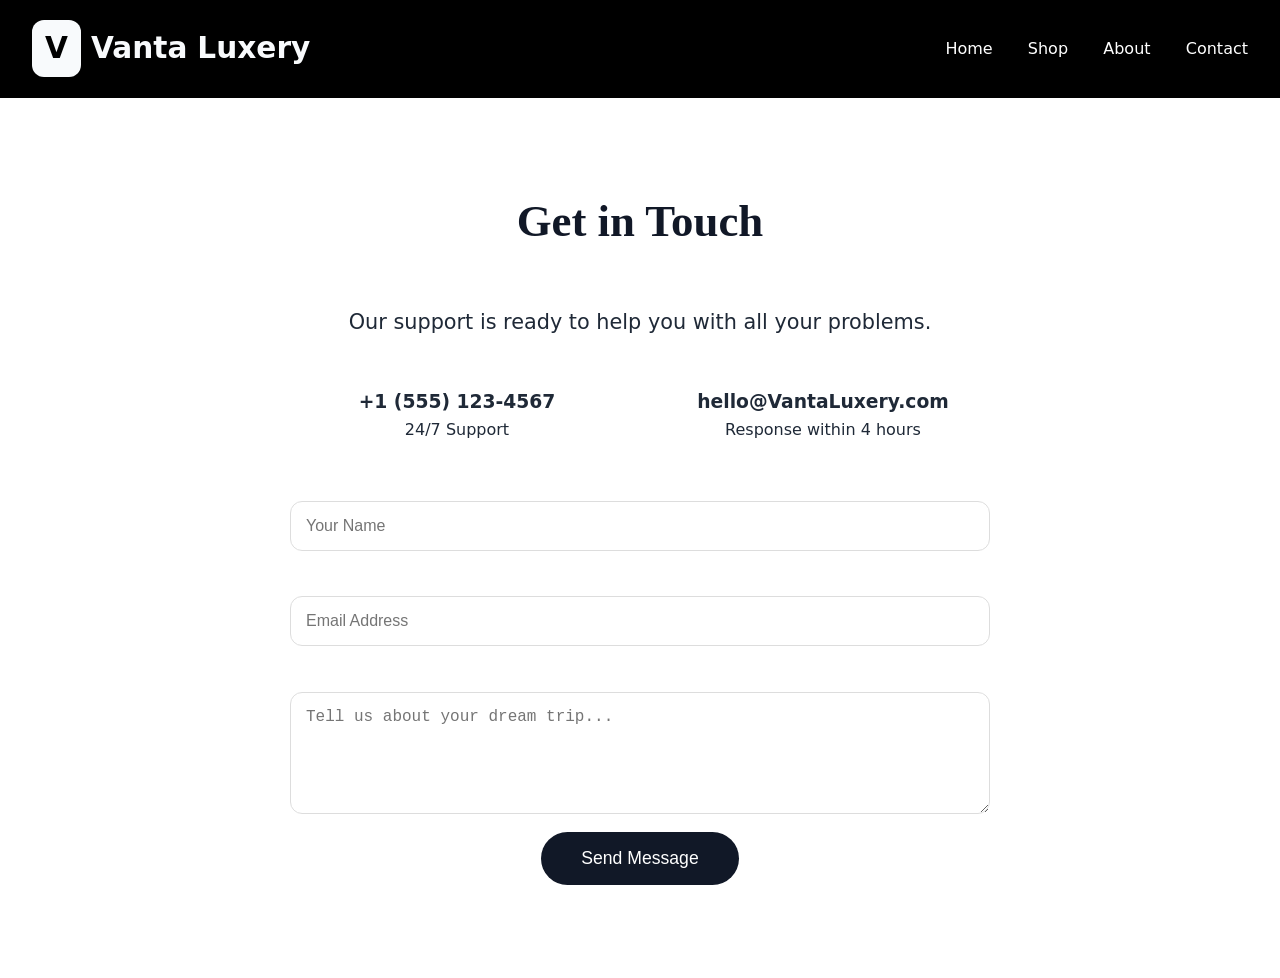
<file: contact.html>
<!DOCTYPE html>
<html lang="en">
<head>
    <meta charset="UTF-8">
    <meta name="viewport" content="width=device-width, initial-scale=1.0">
    <title>Contact Us - Vanta</title>
    <link rel="stylesheet" href="css/style.css">
</head>
<body>

    <nav>
        <div class="nav-container">
            <a href="index.html" class="logo">
                <span class="logo-icon">V</span>
                Vanta <span>Luxery</span>
            </a>

            <ul class="nav-links">
                <li><a href="index.html">Home</a></li>
                <li><a href="shop.html">Shop</a></li>
                <li><a href="about.html">About</a></li>
                <li><a href="contact.html">Contact</a></li>
            </ul>
        </div>
    </nav>

    <section class="section">
        <h2 class="section-title heading-font">Get in Touch</h2>

        <div style="max-width:700px; margin:0 auto; text-align:center;">

            <p style="font-size:1.3rem; margin-bottom:2rem;">
                Our support is ready to help you with all your problems.
            </p>

            <div style="display:grid; grid-template-columns:repeat(auto-fit, minmax(280px,1fr)); gap:2rem; margin-top:3rem;">

                <div>
                    <h3>+1 (555) 123-4567</h3>
                    <p>24/7 Support</p>
                </div>

                <div>
                    <h3>hello@VantaLuxery.com</h3>
                    <p>Response within 4 hours</p>
                </div>

            </div>

            <form id="contactForm" style="margin-top:3rem;">

                <input
                    type="text"
                    name="name"
                    id="name"
                    placeholder="Your Name"
                    required
                    style="width:100%; box-sizing:border-box; padding:15px; margin:10px 0; border-radius:12px;"
                >

                <span id="name_error" style="visibility:hidden; color:red;">
                    Please enter a valid name using letters only.
                </span>

                <input
                    type="email"
                    name="email"
                    id="email"
                    placeholder="Email Address"
                    required
                    style="width:100%; box-sizing:border-box; padding:15px; margin:10px 0; border-radius:12px;"
                >

                <span id="email_error" style="visibility:hidden; color:red;">
                    Please enter a valid email address.
                </span>

                <textarea
                    name="message"
                    id="message"
                    placeholder="Tell us about your dream trip..."
                    rows="5"
                    required
                    style="width:100%; box-sizing:border-box; padding:15px; margin:10px 0; border-radius:12px;"
                ></textarea>

                <button
                    type="submit"
                    style="padding:16px 40px; background:var(--primary); color:white; border:none; border-radius:9999px; font-size:1.1rem;"
                >
                    Send Message
                </button>

            </form>

        </div>
    </section>

    <script src="js/main-contact.js"></script>

</body>
</html>
</file>
<file: css/style.css>
:root {
    --primary: #111827;
    --dark: #111827;
    --light: #f8fafc;
    --gray: #64748b;
}

* {
    margin: 0;
    padding: 0;
    box-sizing: border-box;
}


body {
    font-family: 'Inter', system-ui, sans-serif;
    color: #1f2937;
    line-height: 1.6;

    opacity: 0;
    animation: pageFade 1s ease forwards;
}


nav {
    background: black;
    border-bottom: 1px solid black;
    position: sticky;
    top: 0;
    z-index: 1000;

    opacity: 0;
    transform: translateY(-20px);
    animation: navSlide 0.8s ease forwards;
}

.nav-container {
    max-width: 1280px;
    margin: 0 auto;
    padding: 1.25rem 2rem;
    display: flex;
    align-items: center;
    justify-content: space-between;
}

.logo {
    display: flex;
    align-items: center;
    gap: 10px;
    font-size: 1.85rem;
    font-weight: 700;
    text-decoration: none;
    color: var(--light);
}

.logo-icon {
    background: var(--light);
    color: black;
    padding: 5px 13px;
    border-radius: 12px;
    font-weight: bold;
}

.nav-links {
    display: flex;
    gap: 2.2rem;
    list-style: none;
}

.nav-links a {
    text-decoration: none;
    color: white;
    font-weight: 500;
    transition: color 0.3s;
}

.nav-links a:hover {
    color: var(--primary);
}

.buy-btn {
    background: var(--light);
    color: black;
    padding: 12px 28px;
    border-radius: 9999px;
    border: none;
    font-weight: 600;
    cursor: pointer;
    transition: all 0.3s;
}

.buy-btn:hover {
    background: grey;
    transform: translateY(-2px);
}


.hero {
    height: 100vh;
    min-height: 650px;
    background: linear-gradient(rgba(0,0,0,0.45), rgba(0,0,0,0.55)), 
                url('https://static.nike.com/a/images/w_1920,c_limit/19d8bf5c-d311-465d-b862-50757bcdf562/the-best-winter-workout-clothes-by-nike.jpg') center/cover no-repeat;
    display: flex;
    align-items: center;
    color: white;
    position: relative;
}

.hero-content {
    max-width: 1100px;
    margin: 0 auto;
    padding: 0 2rem;
    text-align: center;

    opacity: 0;
    transform: translateY(40px);
    animation: heroReveal 1.2s ease forwards;
    animation-delay: 0.3s;
}

.heading-font {
    font-family: 'Playfair Display', serif;
}

.hero h1 {
    font-size: 4.5rem;
    line-height: 1.1;
    margin-bottom: 1rem;
}

.hero p {
    font-size: 1.4rem;
    max-width: 700px;
    margin: 0 auto 2.5rem;
}


.search-bar {
    background: white;
    border-radius: 9999px;
    padding: 20px;
    box-shadow: 0 25px 50px -12px rgba(0, 0, 0, 0.4);
    max-width: 920px;
    margin: 0 auto;
}

.search-grid {
    display: grid;
    grid-template-columns: repeat(auto-fit, minmax(200px, 1fr));
    gap: 10px;
}

.input-group {
    position: relative;
}

.input-group input {
    width: 100%;
    padding: 18px 20px 18px 50px;
    border: none;
    border-radius: 9999px;
    font-size: 1.05rem;
    outline: none;
    background: #f8fafc;
}

.input-group i {
    position: absolute;
    left: 20px;
    top: 50%;
    transform: translateY(-50%);
    color: #6b7280;
}

.search-btn {
    background: var(--primary);
    color: white;
    border: none;
    border-radius: 9999px;
    padding: 18px 40px;
    font-weight: 600;
    cursor: pointer;
    font-size: 1.1rem;
}



.section {
    padding: 5.5rem 2rem;
    max-width: 1280px;
    margin: 0 auto;
}

.section-title {
    font-size: 2.8rem;
    text-align: center;
    margin-bottom: 3rem;
    color: var(--dark);
}


.shop-grid {
    display: grid;
    grid-template-columns: repeat(auto-fit, minmax(310px, 1fr));
    gap: 2rem;
}

.dest-card {
    background: white;
    border-radius: 24px;
    overflow: hidden;
    box-shadow: 0 10px 15px -3px rgba(0, 0, 0, 0.1);
    transition: all 0.4s ease;
    cursor: pointer;

    opacity: 0;
    transform: translateY(40px);
    animation: cardReveal 0.8s ease forwards;
}


.dest-card:nth-child(1) {
    animation-delay: 0.2s;
}

.dest-card:nth-child(2) {
    animation-delay: 0.4s;
}

.dest-card:nth-child(3) {
    animation-delay: 0.6s;
}

.dest-card:nth-child(4) {
    animation-delay: 0.8s;
}

.dest-card:nth-child(5) {
    animation-delay: 1s;
}

.dest-card:nth-child(6) {
    animation-delay: 1.2s;
}

.dest-card:hover {
    transform: translateY(-15px);
    box-shadow: 0 25px 50px -12px rgba(0, 0, 0, 0.25);
}

.dest-card img {
    width: 100%;
    height: 260px;
    object-fit: cover;
    transition: transform 0.5s ease;
}

.dest-card:hover img {
    transform: scale(1.08);
}

.dest-content {
    padding: 1.8rem;
}

.dest-content h3 {
    margin-bottom: 0.5rem;
    font-size: 1.35rem;
}

.price-row {
    display: flex;
    justify-content: space-between;
    align-items: center;
    margin-top: 1.5rem;
}

.price {
    font-size: 1.85rem;
    font-weight: 700;
    color: var(--dark);
}

.btn-primary {
    background: #111827;
    color: white;
    padding: 12px 26px;
    border: none;
    border-radius: 9999px;
    cursor: pointer;
    font-weight: 500;
    transition: all 0.3s;
}

.btn-primary:hover {
    background: var(--primary);
}

.booking-container {
    max-width: 1100px;
    margin: 3rem auto;
    display: grid;
    grid-template-columns: 2fr 1fr;
    gap: 3rem;
    padding: 0 2rem;
}

@media (max-width: 900px) {
    .booking-container {
        grid-template-columns: 1fr;
    }
}


form input,
form textarea {
    width: 100%;
    padding: 15px;
    margin: 10px 0;
    border: 1px solid #ddd;
    border-radius: 12px;
    font-size: 1rem;
}

.footer {
  display: flex;
  justify-content: space-between;
  align-items: center;

  padding: 16px 40px;
  background-color: #f8fafc;

  font-size: 14px;
  color: #666;
  border-top: 1px solid #f8fafc;
}

.footer-right {
  display: flex;
  gap: 24px;
}

.footer-right a {
  text-decoration: none;
  color: #666;
  transition: color 0.3s ease;
}

.footer-right a:hover {
  color: #000;
}


@media (max-width: 768px) {
    .hero h1 {
        font-size: 3.2rem;
    }

    .nav-links {
        display: none;
    }

    .section {
        padding: 4rem 1rem;
    }

    .section-title {
        font-size: 2.3rem;
    }
}


footer {
    background: #0f172a;
    color: #cbd5e1;
    padding: 4rem 2rem 2rem;
    margin-top: 3rem;
}

.footer-grid {
    max-width: 1280px;
    margin: 0 auto;
    display: grid;
    grid-template-columns: repeat(auto-fit, minmax(220px, 1fr));
    gap: 2.5rem;
}

@keyframes pageFade {
    from {
        opacity: 0;
    }
    to {
        opacity: 1;
    }
}

@keyframes navSlide {
    from {
        opacity: 0;
        transform: translateY(-30px);
    }
    to {
        opacity: 1;
        transform: translateY(0);
    }
}

@keyframes heroReveal {
    from {
        opacity: 0;
        transform: translateY(50px);
    }
    to {
        opacity: 1;
        transform: translateY(0);
    }
}

@keyframes cardReveal {
    from {
        opacity: 0;
        transform: translateY(50px);
    }
    to {
        opacity: 1;
        transform: translateY(0);
    }
}
</file>
